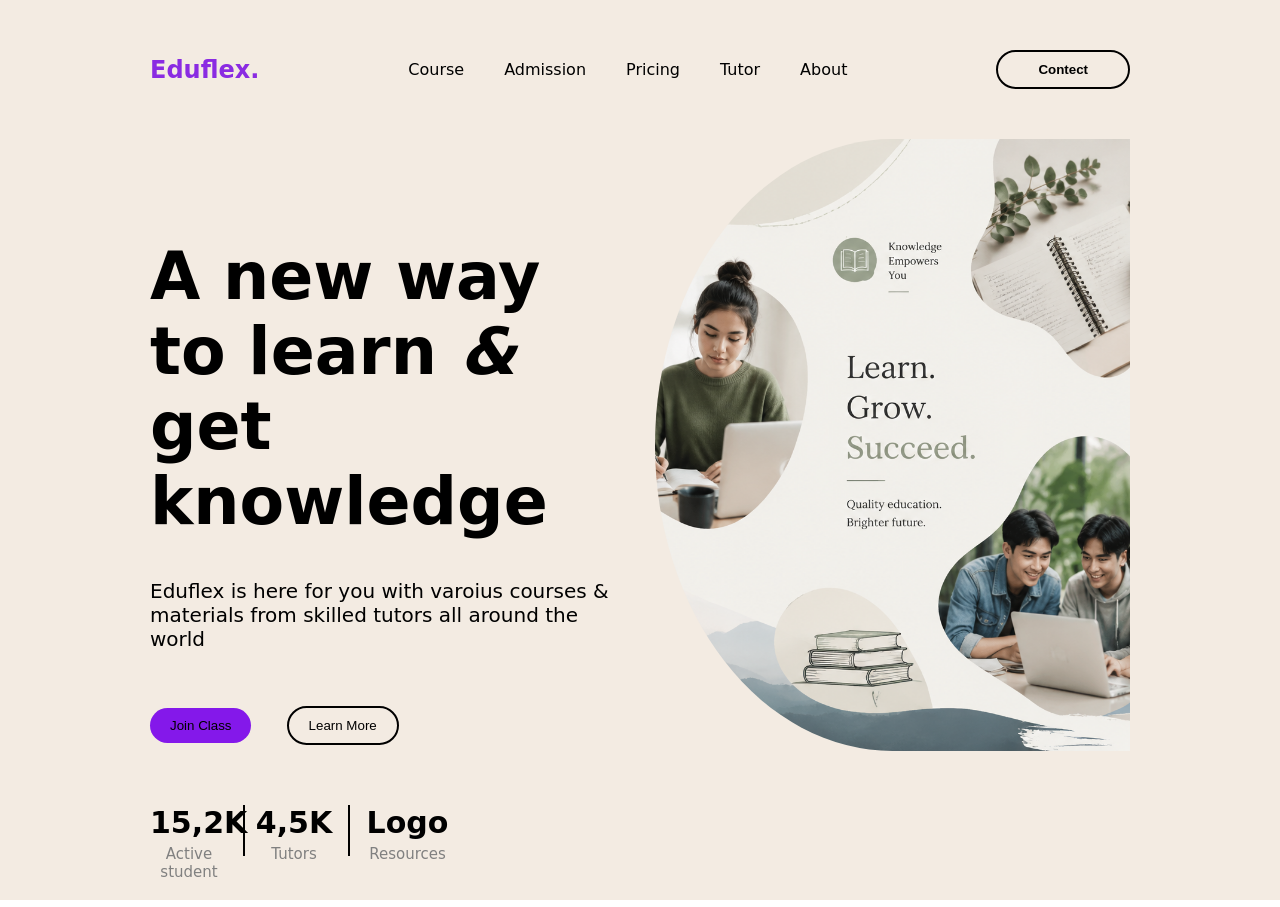
<file: ui1/index.html>
<!DOCTYPE html>
<html lang="en">

<head>
    <meta charset="UTF-8">
    <meta name="viewport" content="width=device-width, initial-scale=1.0">
    <title>UI-1</title>
    <link rel="stylesheet" href="style1.css">
</head>

<body>
    <main>
        <nav>
            <h1>Eduflex.</h1>

            <div class="links">
                <p>Course</p>
                <p>Admission</p>
                <p>Pricing</p>
                <p>Tutor</p>
                <p>About</p>
            </div>

            <button>Contect</button>
        </nav>

        <div class="down">
            <div class="left">
                <h1 id="title">A new way to learn <em>&</em> get knowledge</h1>
                <p>Eduflex is here for you with varoius courses & materials from skilled tutors all around the world</p>
                <button id = "join">Join Class</button>
                <button id = "learn">Learn More</button>
                <div class="bottom">
                    <div class="box leftside">
                        <h1>15,2K</h1>
                        <p>Active student</p>
                    </div>
                    <div class="box middle">
                        <h1>4,5K</h1>
                        <p>Tutors</p>
                    </div>
                    <div class="box rightside">
                        <h1>Logo</h1>
                        <p>Resources</p>
                    </div>
                </div>
            </div>
            <div class="right">
                <img src="../ui1/assets/image.png" alt="Learn Grow Succeed">
            </div>
        </div>
    </main>
</body>

</html>
</file>
<file: ui1/style1.css>
* {
    margin: 0;
    padding: 0;
    box-sizing: border-box;
}

html,
body {
    height: 100%;
    width: 100%;
    font-family: system-ui, -apple-system, BlinkMacSystemFont, 'Segoe UI', Roboto, Oxygen, Ubuntu, Cantarell, 'Open Sans', 'Helvetica Neue', sans-serif;
}

main {
    height: 100%;
    width: 100%;
    background-color: rgb(243, 235, 226);
    padding: 50px 150px;
}


nav {
    margin-bottom: 50px;
    display: flex;
    justify-content: space-between;
    align-items: center;
}

nav h1{
    color: blueviolet;
}

nav button{
    /* width: 120px;
    height: 40px; */
    padding: 10px 40px;
    cursor: pointer;
    border-radius: 50px;
    border: 2px solid black;
    background-color: transparent;
    font-weight: 700;
    
}

.links {
    display: flex;
    align-items: center;
    gap: 40px;
}

.links p{
    cursor: pointer;
}

.down{
    height: 85%;
    width: 100%;
    display:flex;
    gap: 30px;
}


.left{
    height: 100%;
    width: 50%;
}


#title{
    margin-top: 100px;
    font-size: 65px;
    margin-bottom: 40px;
}

.left p{
    font-size: 20px;
    font-weight: 200;
    margin-bottom: 55px;
}

.left button{
    padding: 10px 20px;
    margin-right: 30px;
    border-radius: 50px;
    background-color: transparent;
    border: 2px solid black;
}

#join{
    background-color: rgb(132, 24, 234);
    border: none;
}

.right{
    height: 100%;
    width: 50%;
}

.right img{
    height: 90%;
    width: 100%;
    object-fit: cover;
    border-radius: 50% 0 0 50%;
}

.bottom{
    margin-top: 60px;
    display:flex;
    height: 15%;
    gap: 10px;
    text-align: center;
    justify-content: left;
}

.leftside{
    border-right: 2px solid black;
    padding-right: 15px;
    height: 50%;
}

.middle{
    border-right: 2px solid black;
    padding-right: 15px;
    height: 50%;
}

.box h1{
    font-size: 30px;
    margin-bottom: 5px;
}

.box{
    width: 20%;
}

.box p{
    font-size: 15px;
    font-weight: 200;
    color: gray;
    align-items: center;
    justify-content: center;
}
</file>
